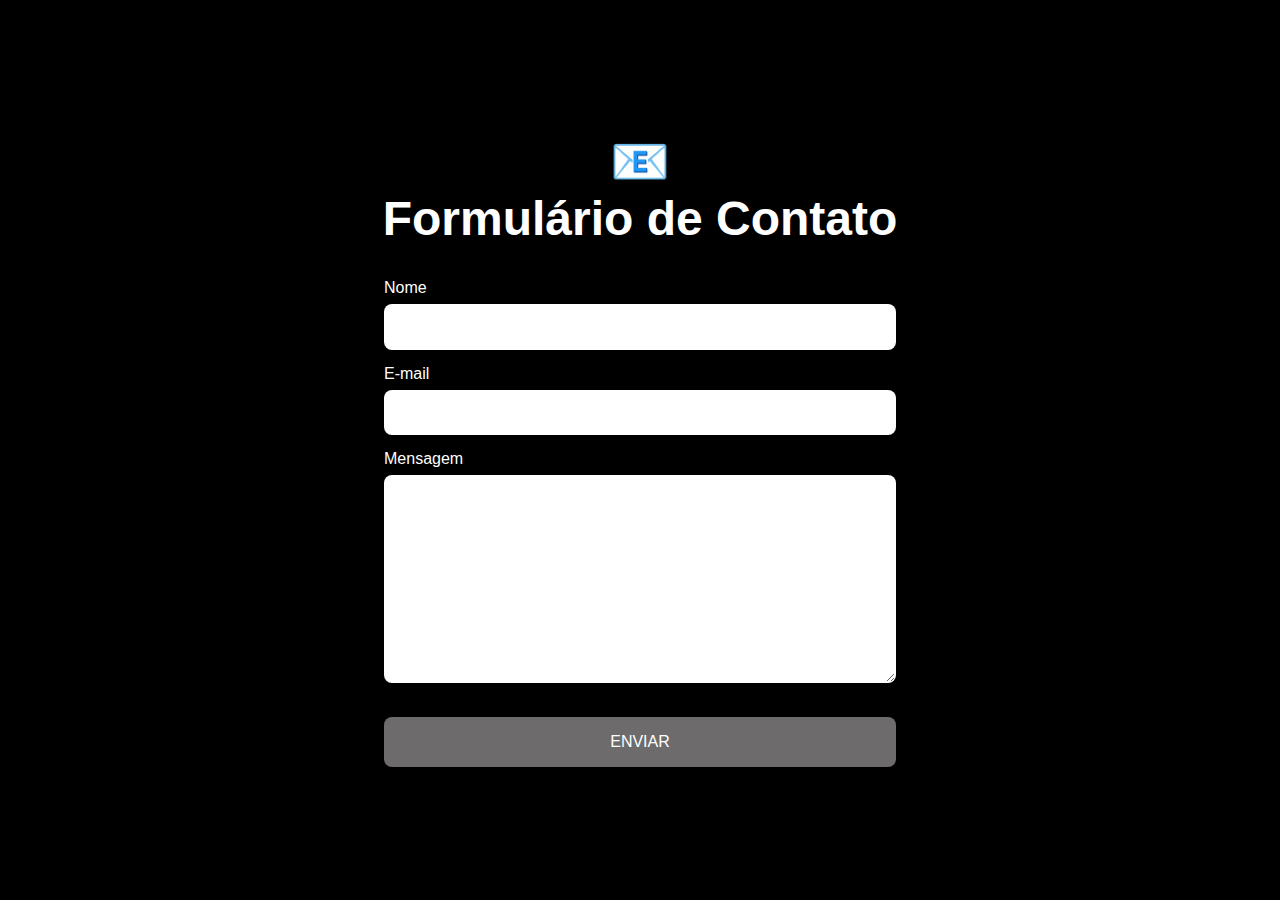
<file: contact.html>
<!DOCTYPE html>
<html lang="pt">
<head>
    <meta charset="UTF-8">
    <meta name="viewport" content="width=device-width, initial-scale=1.0">
    <title>Formulário de Contato</title>
</head>
<body>
    <h1>Formulário de Contato</h1>
    <link rel="stylesheet" href="style.css">
    <form action="https://formsubmit.co/francineverena@hotmail.com" method="POST" class="form">
        
        <label for="name">Nome</label>
        <input type="text" name="name" id="name" required/>
        <label for="email">E-mail</label>
        <input type="email" name="email" id="email" required/>
        <label for="message">Mensagem</label>
        <textarea name="message" id="message" required></textarea> placeholder="Escreva aqui"></textarea>
        <input type="hidden" name="_next" value="http://127.0.0.1:5500/obrigada.html">
        <button type="submit">ENVIAR</button>
   </form>
 
</body>
</html>
</file>
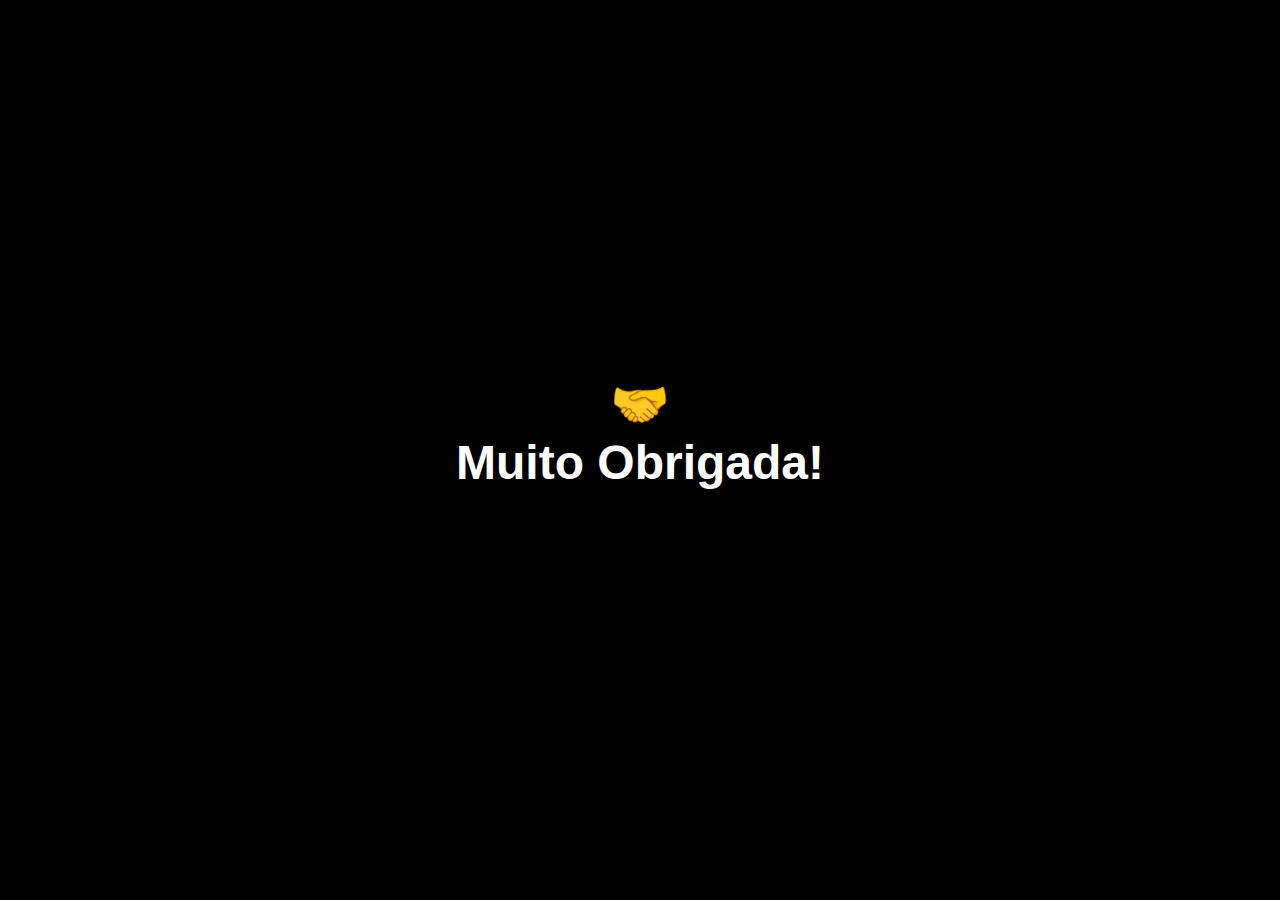
<file: obrigada.html>
<!DOCTYPE html>
<html lang="pt">
<head>
    <meta charset="UTF-8">
    <meta name="viewport" content="width=device-width, initial-scale=1.0">
    <title>Obrigada</title>
</head>
<body>
    <h2>Muito Obrigada!</h2>
    <link rel="stylesheet" href="style.css">
</body>
</html>
</file>
<file: style.css>
* {
    margin: 0;
    padding: 0;
    box-sizing: border-box;
}

body {
    background: black;
    min-height: 100vh;
    display: flex;
    align-items: center;
    justify-content: center;
    flex-direction: column;
    font-family: 'Segoe UI', Tahoma, Geneva, Verdana, sans-serif;
    padding-right: 1rem;
    padding-left: 1rem;

}

h1,
h2 {
    font-size: 3rem;
    color:white;
    margin-bottom: 2rem;
    text-align: center;
    line-height: 1.2;
}

h1::before {
    content:"📧" ;
    display: block;
}

h2::before {
    content: "🤝";
    display: block;
}

.form {
    width: 100%;
    max-width: 32rem;
    font: size 18px;
}

.form label,
.form input,
.form textarea,
.form button {
    display: block;
    width: 100%;

}

.form label {
    color: white;
    line-height: 1;
    margin-bottom: 0.5rem;
}

.form input,
.form textarea {
    font: inherit;
    padding: 0.8rem;
    margin-bottom: 1rem;
    border: 1px solid transparent;
    border-radius: 8px;
}

.form textarea {
    min-height: 13rem;
    resize: vertical;
}

.form button {
    display: block;
    padding: 1rem;
    background: rgb(109, 107, 107);
    color: white;
    font: inherit;
    text-transform: uppercase;
    border: none;
    border-radius: 8px;
    cursor: pointer;
    transition: 0.3s;
}
</file>
